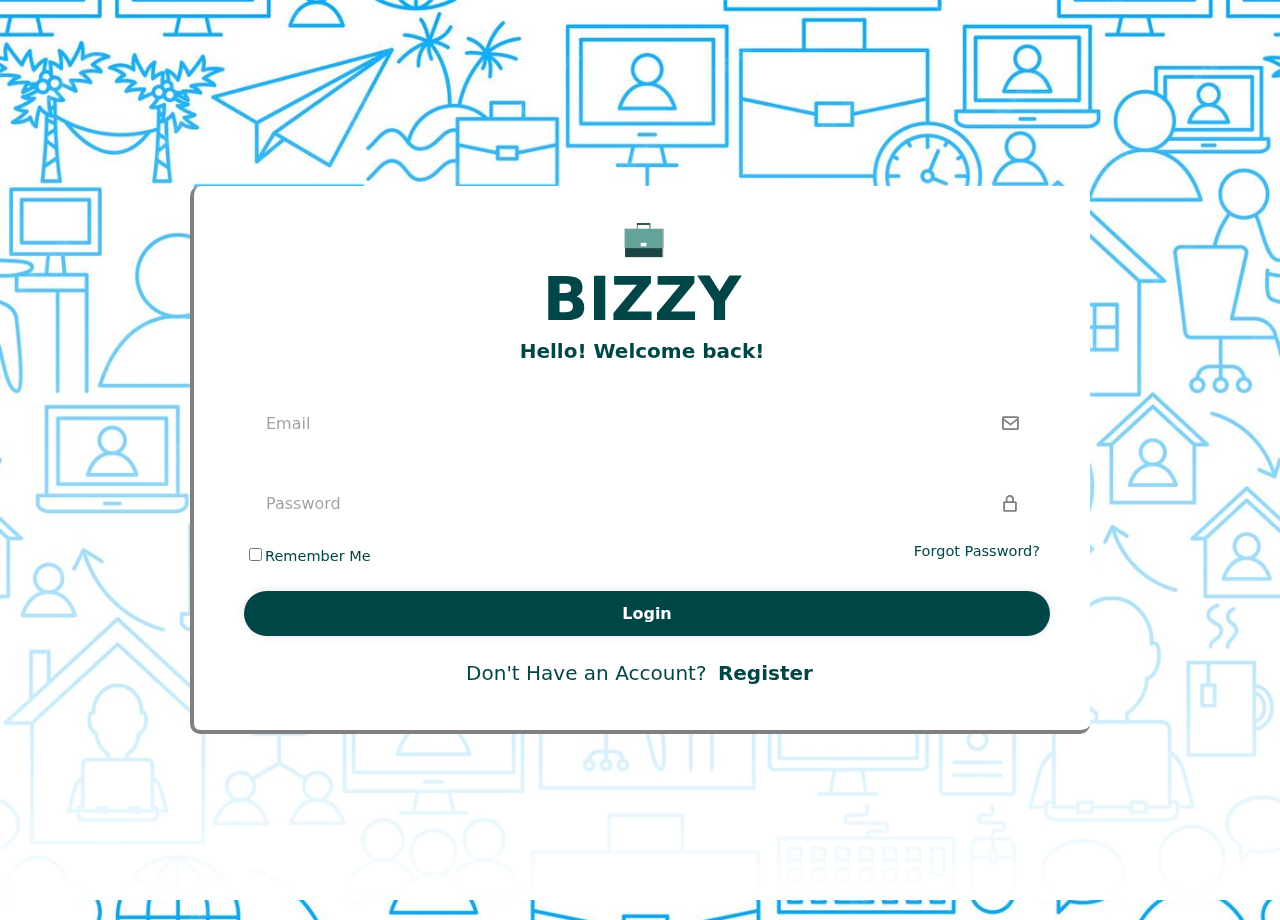
<file: login.html>
<!DOCTYPE html>
<html lang="en">

<head>
    <meta charset="UTF-8">
    <meta name="viewport" content="width=device-width, initial-scale=1.0">
    <title>Bizzy, Business is Easy</title>

    <link rel="stylesheet" href="/css/login-signup.css">
    <link rel="icon" type="image/x-icon" href="assets/img/icon-logo.png" />
    <!-- Ini dipake buat cari logo2 biar memudahkan appliance ke code -->
    <link href='https://unpkg.com/boxicons@2.1.4/css/boxicons.min.css' rel='stylesheet'>
    <!-- Ini bootstrap -->
    <link href="https://cdn.jsdelivr.net/npm/bootstrap@5.0.2/dist/css/bootstrap.min.css" rel="stylesheet"
        integrity="sha384-EVSTQN3/azprG1Anm3QDgpJLIm9Nao0Yz1ztcQTwFspd3yD65VohhpuuCOmLASjC" crossorigin="anonymous">

</head>

<body>
    <div class="wrapper">
        <form action="">
            <img src="/assets/img/icon-logo.png" class="logo">
            <h1 class="bizzy">BIZZY</h1>
            <p><b>Hello! Welcome back!</b></p>

            <div class="input-box">
                <input type="text" placeholder="Email" required>
                <i class='bx bx-envelope'></i>
            </div>

            <div class="input-box">
                <input type="password" placeholder="Password" required>
                <i class='bx bx-lock-alt'></i>
            </div>

            <div class="remember-forgot">
                <label><input type="checkbox">Remember Me</label>
                <a href="#">Forgot Password?</a>
            </div>

            <button type="submit" class="btn">Login</button>

            <div class="register-link">
                <p>Don't Have an Account?
                    <a href="signup.html">Register</a>
                </p>
            </div>

        </form>
    </div>
</body>

</html>
</file>
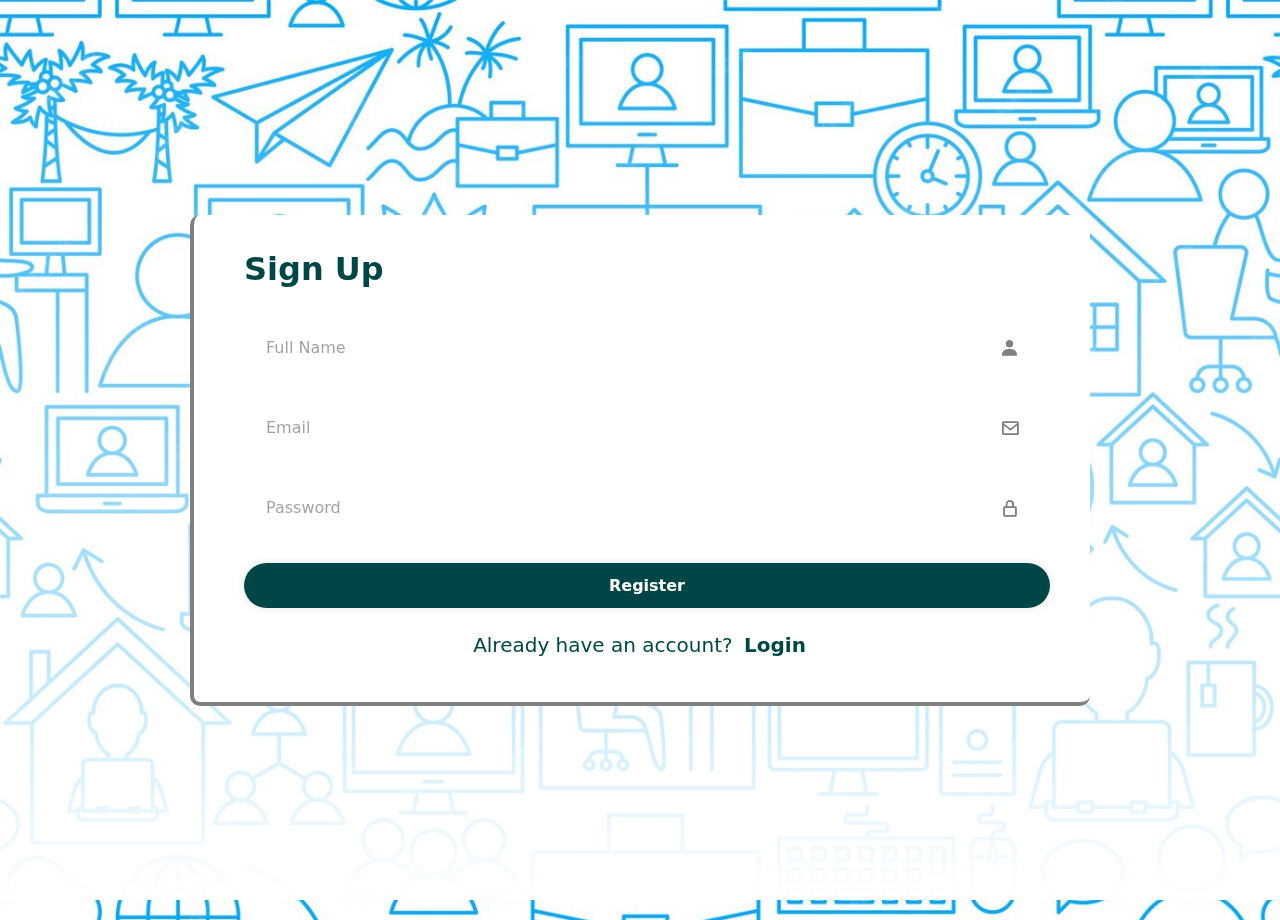
<file: signup.html>
<!DOCTYPE html>
<html lang="en">

<head>
    <meta charset="UTF-8">
    <meta name="viewport" content="width=device-width, initial-scale=1.0">
    <title>Bizzy, Business is easy</title>
    <link rel="icon" type="image/x-icon" href="assets/img/icon-logo.png" />
    <link rel="stylesheet" href="/css/login-signup.css">
    <link href='https://unpkg.com/boxicons@2.1.4/css/boxicons.min.css' rel='stylesheet'>
    <link href="https://cdn.jsdelivr.net/npm/bootstrap@5.0.2/dist/css/bootstrap.min.css" rel="stylesheet"
        integrity="sha384-EVSTQN3/azprG1Anm3QDgpJLIm9Nao0Yz1ztcQTwFspd3yD65VohhpuuCOmLASjC" crossorigin="anonymous">

</head>

<body>
    <div class="wrapper">
        <form action="">
            <h1>Sign Up</h1>

            <div class="input-box">
                <input type="text" placeholder="Full Name" required>
                <i class='bx bxs-user'></i>
            </div>

            <div class="input-box">
                <input type="text" placeholder="Email" required>
                <i class='bx bx-envelope'></i>
            </div>

            <div class="input-box">
                <input type="password" placeholder="Password" required>
                <i class='bx bx-lock-alt'></i>
            </div>

            <button type="submit" class="btn">Register</button>

            <div class="register-link">
                <p>Already have an account?
                    <a href="login.html">Login</a>
                </p>
            </div>

        </form>
    </div>
</body>

</html>
</file>
<file: css/login-signup.css>
.logo{
    align-items: center;
    justify-content: center;
    height: auto;
    width: 50px;
    display: block;
    margin-left: auto;
    margin-right: auto;
}

h1 .signup{
    text-align: center;
    font-weight: bold;
}

*{
    margin: 5px;
    padding: 0;
    box-sizing: border-box;
    font-family:system-ui, -apple-system, BlinkMacSystemFont, 'Segoe UI', Roboto, Oxygen, Ubuntu, Cantarell, 'Open Sans', 'Helvetica Neue', sans-serif
}

body{
    display: flex;
    justify-content: center;
    align-items: center;
    min-height: 100vh;
    background: #F7FFF6;
    background: linear-gradient(to bottom, rgba(255, 255, 255, 0) 0%, rgb(255 255 255 / 100%) 100%, #F7FFF6 100%), url("../assets/img/backdropllogin.jpg");
    background-repeat: no-repeat;
    background-attachment: fixed;
    background-size: cover;
}

.wrapper{
    width: 900px;
    background: rgba(255, 255, 255, 0.5);
    background: white;
    border: 4px solid grey;
    border-top: 2px grey;
    border-right: 2px grey;
    backdrop-filter: blur(50px);
    box-shadow: 0 0 10px rgba(255, 255, 255, .2);
    color: #014646;
    border-radius: 10px;
    padding: 30px 40px;
}

.wrapper .bizzy{
    font-size: 60px;
    text-align: center;
}

.wrapper .log{
    font-size: 36px;
    text-align: center;
}

.wrapper p{
    text-align: center;
    font-size: 20px;
}

.wrapper .input-box{
    color: grey;
    width: 100%;
    height: 50px;
    margin: 30px 0;
    position: relative;
}

.input-box input{
    width: 100%;
    height: 100%;
    background: transparent;
    border: none;
    outline: none;
    border: 2px solid rgba(255, 255, 255, .2);
    border-radius: 40px;
    font-size: 16px;
    color: black;
    padding: 20px 45px 20px 20px;
}

.input-box input::placeholder{
    color: #121212;
    opacity: 40%;
}

.input-box i{
    position: absolute;
    right: 20px;
    top: 50%;
    transform: translateY(-50%);
    font-size: 20px;
}

.wrapper .remember-forgot{
    display: flex;
    justify-content: space-between;
    font-size: 14.5px;
    margin: -15px 0 15px;
}

.remember-forgot label input{
    accent-color: #014646;
    margin-right: 3px;
}

.remember-forgot a{
    color: #014646;
    text-decoration: none;
}

.remember-forgot a:hover{
    text-decoration: underline;
}

.wrapper .btn{
    width: 100%;
    height: 45px;
    background: #014646;
    border: none;
    outline: none;
    border-radius: 40px;
    color: white;
    box-shadow: 0 0 10px rgba(0, 0, 0, .1);
    cursor: pointer;
    font-size: 16px;
    font-weight: 600;
}

.wrapper .register-link{
    font-size: 14.5px;
    text-align: center;
    /* margin-top: 20px; */
    margin: 20px 0 15px;
}

.register-link p a{
    color: #014646;
    text-decoration: none;
    font-weight: 600;
}

.register-link p a:hover{
    text-decoration: underline;
}
</file>
